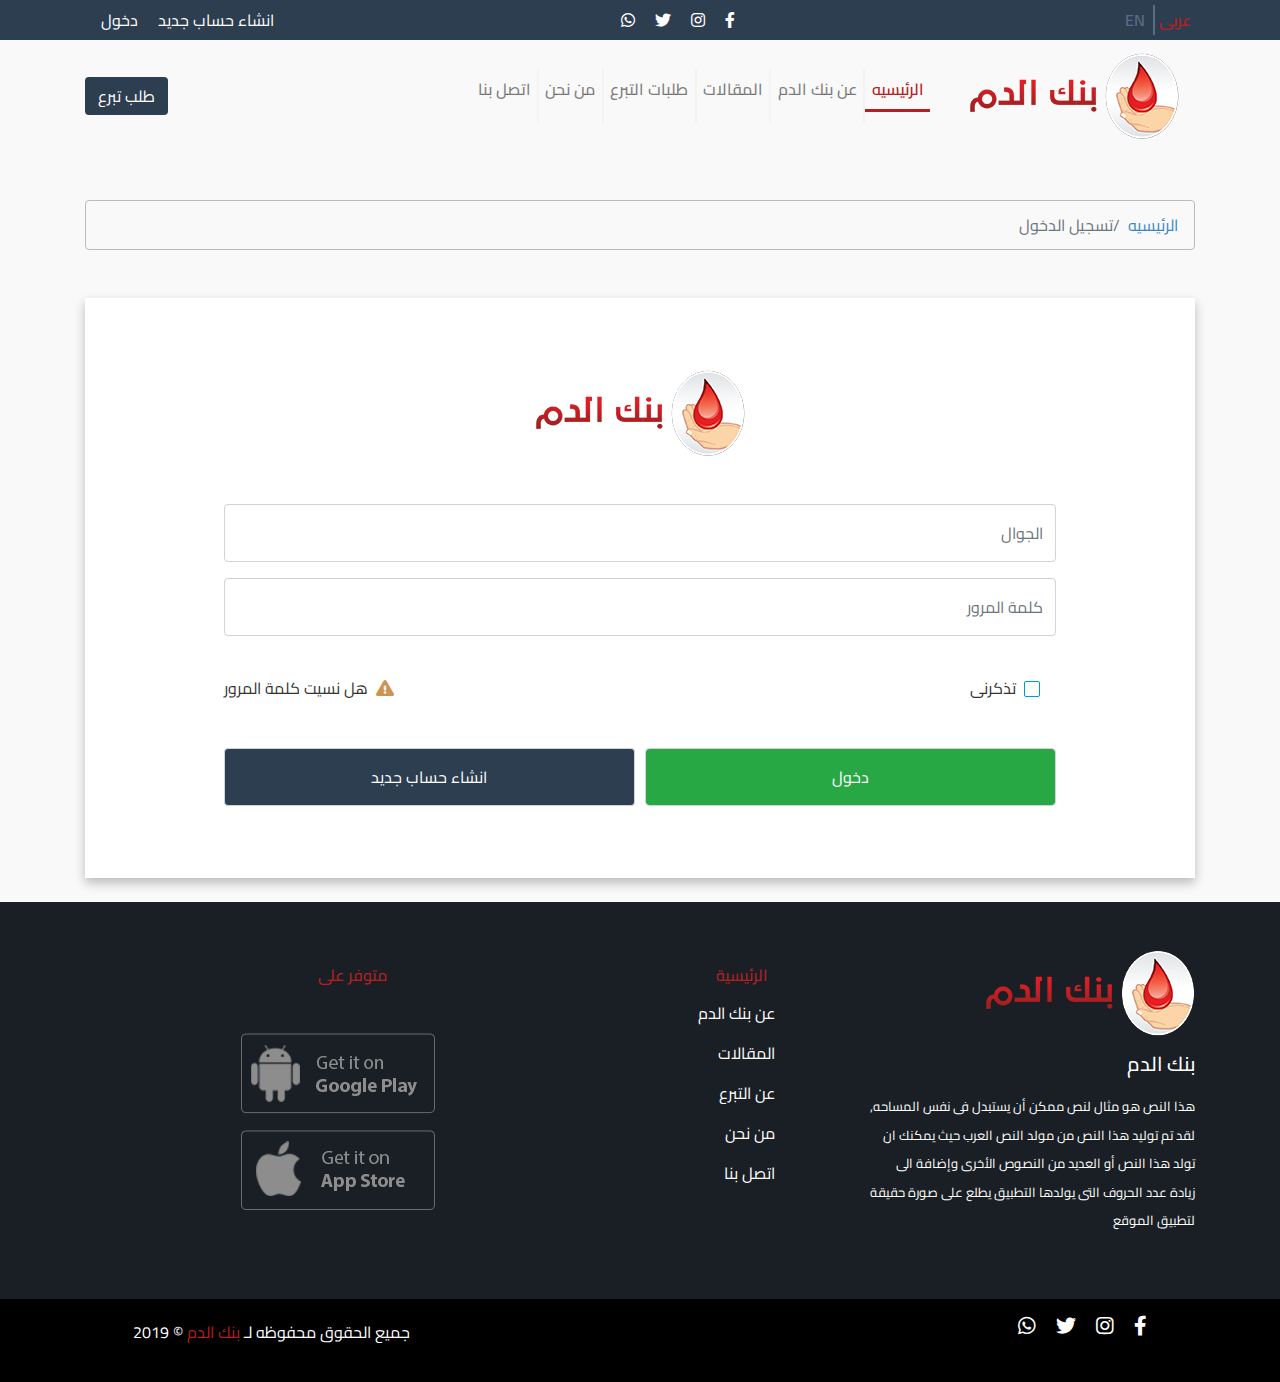
<file: signup.html>
<!DOCTYPE html>
<html lang="en">

<head>
    <meta charset="UTF-8">
    <meta name="viewport" content="width=device-width, initial-scale=1.0">
    <!--bootstrap file css-->
    <link rel="stylesheet" href="css/bootstrap.min.css">
    <link rel="stylesheet" href="css/slick.css">
    <link rel="stylesheet" href="css/slick-theme.css">
    <!--google-font-->
    <link href="https://fonts.googleapis.com/css?family=Cairo:400,600,700&display=swap" rel="stylesheet">
    <!--main file css-->
    <link rel="stylesheet" href="css/all.min.css">
    <link rel="stylesheet" href="css/style.css">
    <title>بنك الدم</title>
</head>
<body>
    <!--Loading Page-->
    <div class="loading-page">
        <div class="spinner">
            <div class="bounce1"></div>
            <div class="bounce2"></div>
            <div class="bounce3"></div>
        </div>
    </div>
    <!--header section-->
    <section class="header">
        <!--top-bar-->
        <div class="top-bar py-2">
            <div class="container">
                <!--row of top-bar-->
                <div class="d-flex justify-content-between">
                    <div>
                        <a href="index.html" class="ar px-1">عربى</a>
                        <a href="" class="en px-1">EN</a>
                    </div>
                    <div>
                        <ul class="list-unstyled">
                            <li class="d-inline-block mx-2"><a class="facebook" href=""><i class="fab fa-facebook-f"></i></a></li>
                            <li class="d-inline-block mx-2"><a class="insta" href=""><i class="fab fa-instagram"></i></a></li>
                            <li class="d-inline-block mx-2"><a class="twitter" href=""><i class="fab fa-twitter"></i></a></li>
                            <li class="d-inline-block mx-2"><a class="whatsapp" href=""><i class="fab fa-whatsapp"></i></a></li>
                        </ul>
                    </div>
                    <div>
                        <a href="#">انشاء حساب جديد</a>
                        <a class="px-3" href="signup.html">دخول</a>
                    </div>
                </div><!--End row-->
            </div><!--End container-->
        </div><!--End top-bar-->
        <!--navbar-->
        <nav class="navbar navbar-expand-lg navbar-light">
            <div class="container">
                <a class="navbar-brand" href="#"><img src="imgs/logo.png" alt=""></a>
                <button class="navbar-toggler" type="button" data-toggle="collapse"
                    data-target="#navbarSupportedContent" aria-controls="navbarSupportedContent" aria-expanded="false"
                    aria-label="Toggle navigation">
                    <span class="navbar-toggler-icon"></span>
                </button>
                <div class="collapse navbar-collapse" id="navbarSupportedContent">
                    <ul class="navbar-nav">
                        <li class="nav-item active">
                            <a class="nav-link" href="index.html">الرئيسيه <span class="sr-only">(current)</span></a>
                        </li>
                        <li class="nav-item">
                            <a class="nav-link" href="#">عن بنك الدم</a>
                        </li>
                        <li class="nav-item">
                            <a class="nav-link" href="#">المقالات</a>
                        </li>
                        <li class="nav-item">
                            <a class="nav-link" href="#">طلبات التبرع</a>
                        </li>
                        <li class="nav-item">
                            <a class="nav-link" href="#">من نحن</a>
                        </li>
                        <li class="nav-item cont">
                            <a class="nav-link" href="#">اتصل بنا</a>
                        </li>
                        <li class="mr-auto py-md-2"><a class="btn bg" href="#">طلب تبرع</a></li>
                    </ul>
                </div>
            </div>
            <!--End container-->
        </nav>
        <!--End Nav-->
    </section><!--End Header-->
    <div class="container">
        <!--Breadcrumb-->
        <nav class="my-5" aria-label="breadcrumb">
            <ol class="breadcrumb">
                <li class="breadcrumb-item"><a href="#">الرئيسيه</a></li>
                <li class="breadcrumb-item active" aria-current="page">تسجيل الدخول</li>
            </ol>
        </nav><!--End Breadcrumb-->
        <section class="signup-form my-4 py-4">
            <div class="my-5 text-center"><img src="imgs/logo.png" alt="logo"></div>
            <form action="" class="w-75 mx-auto my-5">
                <input type="text" name="usName" class="form-control my-3 py-3" id="usName" placeholder="الجوال">
                <input type="password" name="usPassword" class="form-control my-3 py-3" id="usPassword" placeholder="كلمة المرور">
                <div class="form-check float-right my-4">
                    <input class="form-check-input" type="checkbox" value="" id="defaultCheck2">
                    <label class="form-check-label mr-3" for="defaultCheck2">
                       تذكرنى
                    </label>
                </div>
                <div class="float-left my-4"><a href=""><i class="fas fa-exclamation-triangle px-2"></i><span>هل نسيت كلمة المرور</span></a></div>
                <div class="clr"></div>
                <div class="form-row my-4">
                    <div class="col">
                        <button type="submit" class="form-control py-3 bg-success text-white">دخول</button>
                    </div>
                    <div class="col">
                        <button type="submit" class="form-control py-3 bg">انشاء حساب جديد</button>
                    </div>
                </div>
            </form>
        </section>
    </div>
    <!--Footer-->
    <footer>
        <div class="main-footer py-5">
            <div class="container">
                <div class="row">
                    <div class="col-md-4">
                        <img src="imgs/logo.png" alt="">
                        <h5 class="my-3">بنك الدم</h5>
                        <p class="pl-4"> هذا النص هو مثال لنص ممكن أن يستبدل فى نفس المساحه, لقد تم توليد
                            هذا النص من مولد النص العرب حيث يمكنك ان تولد هذا النص أو
                            العديد من النصوص الأخرى وإضافة الى زيادة عدد الحروف التى يولدها التطبيق يطلع على صورة حقيقة لتطبيق
                            الموقع
                        </p>
                    </div>
                    <div class="col-md-4">
                        <h6 class="px-md-5 mt-md-3">الرئيسية</h6>
                        <ul class="list-unstyled">
                            <li class="py-2"><a href="">عن بنك الدم</a></li>
                            <li class="py-2"><a href="">المقالات</a></li>
                            <li class="py-2"><a href="">عن التبرع</a></li>
                            <li class="py-2"><a href="">من نحن</a></li>
                            <li class="py-2"><a href="">اتصل بنا</a></li>
                        </ul>
                    </div>
                    <div class="col-md-4 available">
                        <h6 class="mb-5 mt-md-3 px-md-5">متوفر على</h6>
                        <div class="my-3"><img src="imgs/google1.png" alt=""></div>
                        <div class="my-3"><img src="imgs/ios1.png" alt=""></div>
                    </div>
                </div>
            </div><!--End container-->
        </div><!--End main-footer-->
        <div class="copyright">
            <div class="container">
                <div class="row">
                    <div class="col-md-5">
                        <ul class="list-unstyled pt-sm-3 py-md-3">
                            <li class="d-inline-block mx-2"><a class="facebook" href=""><i class="fab fa-facebook-f"></i></a></li>
                            <li class="d-inline-block mx-2"><a class="insta" href=""><i class="fab fa-instagram"></i></a></li>
                            <li class="d-inline-block mx-2"><a class="twitter" href=""><i class="fab fa-twitter"></i></a></li>
                            <li class="d-inline-block mx-2"><a class="whatsapp" href=""><i class="fab fa-whatsapp"></i></a></li>
                        </ul>
                    </div>
                    <div class="col-md-7">
                        <p class="mx-5 py-md-3">جميع الحقوق محفوظه لـ <span>بنك الدم</span> 	&copy; 2019</p>
                    </div>
                </div>
            </div>
        </div>
    </footer><!--End Footer-->
    <!--jquery/bootstrap/main file js-->
    <script src="js/jquery-3.3.1.min.js"></script>
    <script src="js/slick.min.js"></script>
    <script src="js/popper.min.js"></script>
    <script src="js/bootstrap.min.js"></script>
    <script src="js/main.js"></script>
</body>
</html>
</file>
<file: css/style.css>
/*global styles*/
body{
    direction: rtl;
    text-align: right;
    font-family: 'Cairo', sans-serif;
    background: #F9F9F9;
    color: #333;
    overflow: hidden;
}
.bg{
    background:#2d3e50 ;
    color: #fff;
}
.bg:hover{
    color: #B61F22;
}
a{
    color: #fff;
    text-decoration: none;
}
p{
    line-height: 2.2;
}
/*Header section*/
.top-bar{
    background: #2d3e50;
    color: #fff;
}
.ar{
    border-left:2px solid #5A6C83;
    color: #B61F22 !important;
    font-weight: 600;
}
.en{
    color: #5A6C83 !important;
    font-weight: 600;
}
.connect{
    font-weight: 500;
}
.connect .dropdown{
    cursor: pointer;
}
.connect .dropdown span{
    color: #D0934D;
}
.connect .dropdown-item{
    padding: 0.75rem .4rem;
}
.connect .dropdown-item:not(:last-child) {
   border-bottom: 1px solid #ddd;
}
.connect .dropdown-item:hover{
    background: #2D3E50;
    color: #fff;
}
.connect .dropdown-item i{
    color: #dedfe1;
}
.vr-brd{
    border-left:2px solid #5A6C83;
}
.massg:hover i{
    color: #fff;
}
.phone:hover{
    color: #fff;
    text-decoration: none;
}
.top-bar ul{
    padding-bottom: 0;
    margin-bottom: 0;
}
.facebook:hover{
    color: #4267B2
}
.twitter:hover{
    color: #1489ED
}
.insta:hover{
    color: #DB4D98;
}
.whatsapp:hover{
    color: #006400
}
.top-bar a.log{
    color: #D0934D;
}
/*Navbar*/
.bg-nav{
    background: #F0f0f0;
}
.navbar-nav{
    width: 100%;
}
.nav-item{
    font-weight: 600;
}
.nav-item:hover .nav-link, .active .nav-link{
    color: #B61F22 !important;
    border-bottom: 3px solid #B61F22;
}
.nav-item:not(.cont) {
    border-left: 2px solid #F3F3F3;
}
li .signin{
    color: #2d3e50;
}
.navbar-expand-lg .navbar-nav .nav-link {
    padding-right: 0.4rem;
    padding-left: 0.4rem;
}
/*main-header*/
.main-header{
    overflow: hidden;
}
.slide{
    position: relative;
}
.slick-caption {
    position: absolute;
    right: 15%;
    left: 50%;
    top: 22%;
}
.slick-caption h4{
    color: #B61F22;
    font-weight: 700;
}
.slick-caption p{
    font-size: 19px;
    line-height: 1.8;
    font-weight: 600;
}
/*Media query for Header*/
@media (max-width:992px){
    .nav-item:hover .nav-link, .active .nav-link{
        color: #B61F22 !important;
        border-bottom: none;
    }
    .navbar-nav a.btn{
        display: block;
    }
    .slick-caption {
        top: 15%;
    }
    .slick-caption h4{
       font-size:1.2rem
    }
    .slick-caption p{
        font-size: 16px;
    }
    .lft-side a, .lft-side .btn{
        display: block;
        margin: 0.3rem 2.6rem 0.7rem;
    }
}
@media (max-width:768px){
    .connect{
        display: none;
    }
    .slick-caption {
        right:15%;
        left: 15%;
        top: 10%;
        text-align: center;
    }
}/*End Header style*/
/*About style*/
.about{
    background-image: url('../imgs/about.png');
    background-size:cover;
    background-repeat: no-repeat;
}
.about-cont{
    width:50%;
    text-align: center;
    font-size: 20px;
    font-weight: 600;
    word-spacing: 1.8px;
}
.about-cont span{
    color:#B61F22
}
/*media query of About*/
@media (max-width:992px){
    .about-cont{
        width: 70%;
        margin: auto;
    }
}
@media (max-width:768px){
    .about-cont{
        width: 90%;
        font-size: 17px;
    }
}/*End About style*/
/*Articles*/
.articles{
    background: #FBFBFB;
    overflow: hidden;
}
h2 span ,h5 span{
    color: #B61F22;
    border-bottom: 2px solid #B61F22;
}
hr{
    border-bottom: 1px solid #f7f7f7;
}
.arrow button{
    position: relative;
    bottom:50px;
    background: transparent;
    outline: 0;
    border: none;
    color: #aaa;
    cursor: pointer;
}
.card{
    width: 90%;
    position: relative;
    margin: auto;
}
.card p{
    line-height: 1.8;
}
.card-img-top{
   border:3px solid #fff;
   cursor: pointer;
}
.heart-icon{
    position: absolute;
    top: 7px;
    left:2%;
    width: 35px;
    height:35px;
    line-height: 35px;
    text-align: center;
    border-radius: 50%;
    background: #2d3e50;
    color: #f1f1f1;
}
.card:hover .heart-icon{
    background: #B61F22;
}
.card-title{
    color: #B61F22;
}
.card p{
    font-size: 15px;
}
/*End Articles style*/
/*Donation style*/
.donation{
    overflow: hidden;
}
.custom-select{
    background:#fff url("data:image/svg+xml;charset=utf8,%3Csvg xmlns='http://www.w3.org/2000/svg' viewBox='0 0 4 5'%3E%3Cpath fill='%23343a40' d='M2 0L0 2h4zm0 5L0 3h4z'/%3E%3C/svg%3E")
    no-repeat left .75rem center;
    background-size: 8px 10px;
    border-radius: 1.25rem;
}
.donation-request{
    background:#F5F5F5 ;
}
.donation-request .form-control{
    border-radius: 1.25rem;
}
.donation-request i{
    background: #fff;
    width: 40px;
    height:40px;
    text-align: center;
    line-height: 40px;
    border-radius: 50%;
    cursor: pointer;
}
.donation .btn-light:hover{
    background: #2D3E50;
    color: #f1f1f1;
}
.req-item{
    background: #fff;
    border-top-right-radius: 100px;
    border-bottom-right-radius: 100px;
    overflow: hidden;
}
.req-item .blood-type{
    background: #F8F8F8;
    text-align: center;
    border-radius: 50%;
    float: right;
    width: 150px;
    height: 150px;
}
.blood-type h3{
    line-height: 140px;
}
.req-item p{
    font-size: 15px;
}
/*Media query of Donation*/
@media (max-width:768px){
    .req-item{
        border-top-right-radius: 0;
        border-bottom-right-radius: 0;
        text-align: center;
    }
}
/*End Donation style*/
/*contact-us*/
.contact-us{
    background-image: url(../imgs/call.jpg);
    background-size: cover;
    overflow: hidden;
}
.contact-us h4{
    color: #c31e22;
}
.contact-info .brd{
    border-bottom: 3px solid #B61F22;
}
.contact-info p{
    font-size: 18px;
    font-weight: 600;
}
.phone-nm{
    position: relative;
    background: #2FB120;
    color: #fff;
    border-radius: 50px;
    width: 55%;
}
.phone-nm p{
    font-size: 16px;
}
.phone-nm img{
    position: absolute;
    width:75px;
    top:-5px;
    left: -22px;
}
/*Media Query of contact-us*/
@media (max-width:992px){
    .phone-nm{
        width: 70%;
    }
}
@media (max-width:768px){
    .phone-nm{
        width: 55%;
    }
}
/*End Contact style*/
/*Blood-App*/
.blood-app{
    background-image: url(../imgs/BG-phone.png);
}
.blood-app h4, .blood-app h5{
    font-weight: 600;
}
.appText{
    font-size: 17px;
    word-spacing: 1.3px;
    line-height: 2.4;
}
.avilb img{
    width: 33%;
}/*End Blood-App style*/
/*footer*/
.main-footer{
    background: #1A1F25;
    color: #fff;
}
.main-footer p{
    font-size: 13px;
}
.main-footer h6{
    color: #B61F22;
}
.main-footer li a:hover{
    color: #B61F22;
    text-decoration: none;
}
.available img:hover{
    background: #fff;
    border-radius: 5px;
    -webkit-transition:background 0.5px ;
    -moz-transition: background 0.5px;
    transition: background 0.5px
}
.copyright{
    background: #000;
    color: #fff;
}
.copyright span{
    color: #B61F22;
}
.copyright i{
    font-size: 20px;
    -webkit-transition:all 0.5px ;
    -moz-transition: all 0.5px;
    transition: all 0.5px
}
.copyright li:hover i{
    position: relative;
    bottom: 5px;
}
.copyright p{
    text-align: left;
}
/*media query footer*/
@media (max-width:768px){
    .copyright ul, .copyright p{
        text-align:center
    }
}
/*End Footer*/
/*About-us page*/
.about-us,.signup-form,.contact-details,.contact-form{
    background: #fff;
    overflow: hidden;
    box-shadow: 0 5px 10px #bbb;
}
.about-US-content P{
    line-height: 2.4;
    margin:15px 0
}
/*End about-page*/
/*contact-us-page*/
.contact{
    overflow: hidden;
}
.contact h5{
    background: #2D3E50;
    color: #fff;
}
.contact-details,.contact-form{
    height: 100%;
    overflow: hidden;
}
.contact-social{
    width: 90%;
}
.contact-social ul{
    margin-bottom: 0;
}
.contact-mail{
    border-top:1px solid #ddd
}
.contact-social h6{
    color: #B61F22;
}
.contact-social i{
    font-size: 40px;
}
.contact-social .google{
    color: #c31e22;
}
.contact-social .whatsapp{
    color: #2FB120;
}
.contact-social .insta{
    color: #DB4D98;
}
.contact-social .youtube{
    color: #c31e22;
}
.contact-social .twitter{
    color:#1489ED;
}
.contact-social .facebook{
    color: #4267B2;
}
.contact-form input, .contact-form textarea{
    width: 90%;
    margin: auto;
}
.contact .btn{
    border-radius: 0rem;
}
@media (max-width:768px){
    .contact-social ul{
        margin-bottom: 10px;
    }
}
/*End contact-us-page*/
/*signin-page*/
.clr{
    clear: both;
}
form a{
    color: #333;
}
form a i{
    color: #D0934D ;
}
/*End Signin-page*/
/*signup-page*/
.signup > div {
    background: #fff;
}
form input,form select{
    background: #F9F9F9 ;
}
.input-group i{
    position: absolute;
    top: 10px;
    left: 10px;
}
.signup .custom-select{
    background: none;
    border-radius: 0;
}
form input[type="checkbox"]{
    opacity: 0;
}
form input[type="checkbox"] + label:before {
    border: 1px solid #09c;
    content: "";
    display: inline-block;
    font: 16px/1em sans-serif;
    height: 16px;
    margin: 5px 0 0 0.24em;
    padding: 0;
    vertical-align: top;
    border-radius: 2px;
    width: 16px;
  }
  input[type="checkbox"]:checked + label:before {
    background: #09c;
    color: #fff;
    content: "\2713";
    text-align: center;
  }
  input[type="checkbox"]:checked + label:after {
    font-weight: bold;
  }
  .ui-datepicker{
      background: #999;
      padding:10px 30px;
      border-radius: 4px;
  }
/*End Signup-page*/
/*status-detailes-page*/
.Status-info{
    background: #fff;
    overflow: hidden;
    border:1px solid #ddd
}
.status, .status-item{
    background: #f0f0f0;
    width: 50%;
    overflow: hidden;
    font-weight: 600;
}
.status-item{
    background: #F9F9F9;
}
myCalendar.nao-month td {
    padding: 15px;
  }
  .myCalendar .month-head>div,
  .myCalendar .month-head>button {
    padding: 15px;
  }
/* media query of status page*/
@media (max-width:768px){
   .Status-info p{
        line-height: 1.9;
        font-size: 15px;
    }
}
/*End status-detailes-page*/
/*Article-details-page*/
.article-img{
    width: 50%;
}
.article-content{
    background: #fff;
    overflow: hidden;
    border-bottom: 1px solid #ddd;
    border-radius: 4px;
}
.article-details p{
    line-height: 2.2;
    font-size: 15px;
}
.article-header{
    background: #2d3e50;
    color: #fff;
}
/*Media Query of Article-detailes page*/
@media (max-width:992px){
    .article-img{
        width: 75%;
    }
}
@media (max-width:768px){
    .article-img{
        width: 90%;
    }
}
/*End article-detailes-page*/
/*Donation-page*/
.breadcrumb{
    background: transparent;
    border:1px solid #bbb
}
.breadcrumb a{
    color: #3886C8;
}
/*End Donation-page*/
/*scrollUp*/
.scrollUp{
	width: 38px;
	height: 38px;
	line-height: 36px;
	border:2px solid #2d3e50;
	text-align: center;
	position: fixed;
	bottom: 45px;
	right: 20px;
	cursor: pointer;
	background:#2d3e50;
	border-radius: 50%;
	color: #fff;
	z-index: 55555;
	display:none;
}

/*Loading Page*/
.loading-page{
    position: absolute;
    width: 100%;
    height: 100%;
    top: 0;
    bottom: 0;
    left: 0;
    right: 0;
    background: #2d3e50;
    z-index: 555;
}
.spinner {
    margin: 100px auto 0;
    width: 70px;
    text-align: center;
  }
  .spinner > div {
    width: 18px;
    height: 18px;
    background-color: #fff;
    border-radius: 100%;
    display: inline-block;
    -webkit-animation: sk-bouncedelay 1.4s infinite ease-in-out both;
    animation: sk-bouncedelay 1.4s infinite ease-in-out both;
  }
  .spinner .bounce1 {
    -webkit-animation-delay: -0.32s;
    animation-delay: -0.32s;
  }
  
  .spinner .bounce2 {
    -webkit-animation-delay: -0.16s;
    animation-delay: -0.16s;
  }
  @-webkit-keyframes sk-bouncedelay {
    0%, 80%, 100% { -webkit-transform: scale(0) }
    40% { -webkit-transform: scale(1.0) }
  }
  @keyframes sk-bouncedelay {
    0%, 80%, 100% { 
      -webkit-transform: scale(0);
      transform: scale(0);
    } 40% { 
      -webkit-transform: scale(1.0);
      transform: scale(1.0);
    }
  }
</file>
